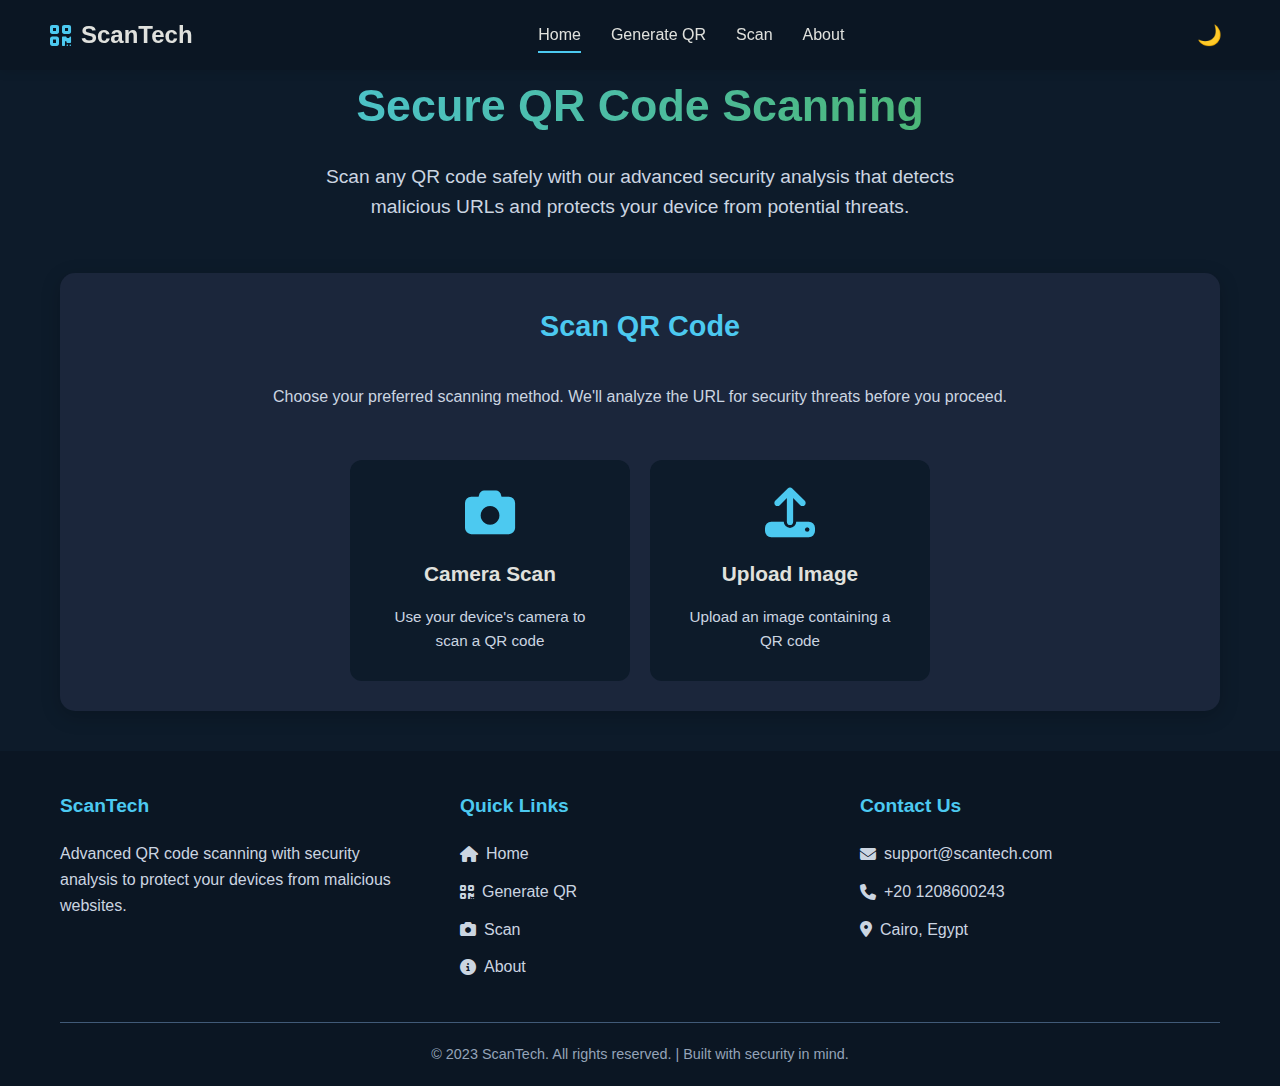
<file: index.html>
<!DOCTYPE html>
<html lang="en">
<head>
    <meta charset="UTF-8">
    <meta name="viewport" content="width=device-width, initial-scale=1.0">
    <title>ScanTech - Professional QR Scanner</title>
    <link rel="stylesheet" href="https://cdnjs.cloudflare.com/ajax/libs/font-awesome/6.4.0/css/all.min.css">
    <style>
        :root {
            --primary-dark: #0d1b2a;
            --secondary-dark: #1b263b;
            --header-dark: #0b1623;
            --text-light: #e0e1dd;
            --text-secondary: #cbd5e1;
            --text-muted: #94a3b8;
            --accent-blue: #4cc9f0;
            --accent-green: #4caf50;
            --accent-green-hover: #43a047;
            --accent-orange: #ff9800;
            --accent-red: #f44336;
            --border-dark: #415a77;
            
            --primary-light: #f8f9fa;
            --secondary-light: #e9ecef;
            --header-light: #ffffff;
            --text-dark: #212529;
            --text-secondary-dark: #495057;
            --text-muted-dark: #6c757d;
            --border-light: #dee2e6;
        }

        * {
            margin: 0;
            padding: 0;
            box-sizing: border-box;
            font-family: "Segoe UI", Tahoma, sans-serif;
        }

        body {
            background-color: var(--primary-dark);
            color: var(--text-light);
            line-height: 1.6;
            transition: background 0.3s, color 0.3s;
            min-height: 100vh;
            display: flex;
            flex-direction: column;
        }

        body.light {
            background-color: var(--primary-light);
            color: var(--text-dark);
        }

        .container {
            width: 100%;
            max-width: 1200px;
            margin: 0 auto;
            padding: 0 20px;
        }

        /* Header Styles */
        header {
            display: flex;
            justify-content: space-between;
            align-items: center;
            padding: 15px 50px;
            background: var(--header-dark);
            position: sticky;
            top: 0;
            z-index: 1000;
            box-shadow: 0 2px 10px rgba(0, 0, 0, 0.1);
        }

        body.light header {
            background: var(--header-light);
            border-bottom: 1px solid var(--border-light);
        }

        .logo {
            display: flex;
            align-items: center;
            gap: 10px;
            font-weight: bold;
            font-size: 1.5rem;
        }

        .logo i {
            color: var(--accent-blue);
        }

        nav ul {
            list-style: none;
            display: flex;
            gap: 30px;
        }

        nav ul li a {
            text-decoration: none;
            color: inherit;
            font-weight: 500; /* Fixed: font-weight with hyphen */
            transition: 0.3s;
            padding: 5px 0;
            position: relative;
        }

        nav ul li a:hover {
            color: var(--accent-blue);
        }

        nav ul li a.active::after {
            content: '';
            position: absolute;
            bottom: -5px;
            left: 0;
            width: 100%;
            height: 2px;
            background-color: var(--accent-blue);
        }

        .header-actions {
            display: flex;
            align-items: center;
            gap: 15px;
        }

        .theme-toggle {
            background: none;
            border: none;
            cursor: pointer;
            font-size: 20px;
            color: var(--text-light);
            transition: color 0.3s;
            width: 40px;
            height: 40px;
            border-radius: 50%;
            display: flex;
            align-items: center;
            justify-content: center;
        }

        body.light .theme-toggle {
            color: var(--text-dark);
        }

        .theme-toggle:hover {
            background: rgba(76, 201, 240, 0.1);
        }

        /* Main content */
        main {
            flex: 1;
            padding: 40px 0;
        }

        .hero {
            text-align: center;
            margin-bottom: 50px;
        }

        .hero h1 {
            font-size: 2.8rem;
            margin-bottom: 20px;
            background: linear-gradient(90deg, var(--accent-blue), var(--accent-green));
            -webkit-background-clip: text;
            background-clip: text;
            color: transparent;
        }

        .hero p {
            font-size: 1.2rem;
            color: var(--text-secondary);
            max-width: 700px;
            margin: 0 auto;
        }

        body.light .hero p {
            color: var(--text-secondary-dark);
        }

        /* Scanner section */
        .scanner-section {
            background: var(--secondary-dark);
            border-radius: 15px;
            padding: 30px;
            margin-bottom: 40px;
            box-shadow: 0 5px 20px rgba(0, 0, 0, 0.2);
        }

        body.light .scanner-section {
            background: var(--secondary-light);
        }

        .scanner-container {
            display: flex;
            flex-direction: column;
            align-items: center;
            gap: 25px;
        }

        .scanner-title {
            font-size: 1.8rem;
            margin-bottom: 10px;
            color: var(--accent-blue);
        }

        .scanner-description {
            color: var(--text-secondary);
            text-align: center;
            margin-bottom: 25px;
        }

        body.light .scanner-description {
            color: var(--text-secondary-dark);
        }

        .scanner-options {
            display: flex;
            gap: 20px;
            justify-content: center;
            flex-wrap: wrap;
            width: 100%;
        }

        .scanner-option {
            background: var(--primary-dark);
            border-radius: 12px;
            padding: 25px;
            width: 280px;
            text-align: center;
            cursor: pointer;
            transition: transform 0.3s, box-shadow 0.3s;
            border: 2px solid transparent;
        }

        body.light .scanner-option {
            background: var(--primary-light);
        }

        .scanner-option:hover {
            transform: translateY(-5px);
            box-shadow: 0 10px 25px rgba(0, 0, 0, 0.15);
            border-color: var(--accent-blue);
        }

        .scanner-option i {
            font-size: 50px;
            margin-bottom: 20px;
            color: var(--accent-blue);
        }

        .scanner-option h3 {
            margin-bottom: 15px;
            font-size: 1.3rem;
        }

        .scanner-option p {
            color: var(--text-secondary);
            font-size: 0.95rem;
        }

        body.light .scanner-option p {
            color: var(--text-secondary-dark);
        }

        /* Camera scanner */
        .camera-scanner {
            width: 100%;
            display: none;
            flex-direction: column;
            align-items: center;
            gap: 20px;
            margin-top: 20px;
        }

        #video-container {
            width: 100%;
            max-width: 500px;
            height: 300px;
            background: #000;
            border-radius: 10px;
            overflow: hidden;
            position: relative;
        }

        #video {
            width: 100%;
            height: 100%;
            object-fit: cover;
        }

        #canvas {
            display: none;
        }

        .scanning-overlay {
            position: absolute;
            top: 0;
            left: 0;
            width: 100%;
            height: 100%;
            display: flex;
            align-items: center;
            justify-content: center;
        }

        .scanning-line {
            width: 80%;
            height: 2px;
            background: var(--accent-green);
            position: absolute;
            animation: scan 2s infinite ease-in-out;
            box-shadow: 0 0 10px var(--accent-green);
        }

        @keyframes scan {
            0% { top: 20%; }
            50% { top: 80%; }
            100% { top: 20%; }
        }

        .camera-controls {
            display: flex;
            gap: 15px;
        }

        .btn {
            padding: 12px 25px;
            border-radius: 8px;
            border: none;
            cursor: pointer;
            font-size: 16px;
            font-weight: 500; /* Fixed: font-weight with hyphen */
            transition: 0.3s;
            display: inline-flex;
            align-items: center;
            gap: 8px;
        }

        .btn-primary {
            background: var(--accent-green);
            color: white;
        }

        .btn-primary:hover {
            background: var(--accent-green-hover);
        }

        .btn-secondary {
            background: transparent;
            color: var(--accent-blue);
            border: 1px solid var(--accent-blue);
        }

        .btn-secondary:hover {
            background: rgba(76, 201, 240, 0.1);
        }

        /* File upload */
        .file-upload {
            width: 100%;
            display: none;
            flex-direction: column;
            align-items: center;
            gap: 20px;
            margin-top: 20px;
        }

        .upload-area {
            width: 100%;
            max-width: 500px;
            height: 250px;
            border: 2px dashed var(--accent-blue);
            border-radius: 12px;
            display: flex;
            flex-direction: column;
            align-items: center;
            justify-content: center;
            gap: 15px;
            cursor: pointer;
            transition: 0.3s;
        }

        .upload-area:hover {
            background: rgba(76, 201, 240, 0.1);
        }

        .upload-area i {
            font-size: 60px;
            color: var(--accent-blue);
        }

        .upload-area p {
            font-size: 1.1rem;
            color: var(--text-secondary);
        }

        body.light .upload-area p {
            color: var(--text-secondary-dark);
        }

        #file-input {
            display: none;
        }

        /* Results section */
        .results-section {
            display: none;
            background: var(--secondary-dark);
            border-radius: 15px;
            padding: 30px;
            margin-top: 30px;
            box-shadow: 0 5px 20px rgba(0, 0, 0, 0.2);
        }

        body.light .results-section {
            background: var(--secondary-light);
        }

        .results-header {
            display: flex;
            justify-content: space-between;
            align-items: center;
            margin-bottom: 25px;
            padding-bottom: 15px;
            border-bottom: 1px solid var(--border-dark);
        }

        body.light .results-header {
            border-bottom-color: var(--border-light);
        }

        .security-status {
            display: flex;
            align-items: center;
            gap: 10px;
        }

        .status-icon {
            width: 50px;
            height: 50px;
            border-radius: 50%;
            display: flex;
            align-items: center;
            justify-content: center;
            font-size: 24px;
        }

        .status-safe {
            background: rgba(76, 175, 80, 0.2);
            color: var(--accent-green);
        }

        .status-warning {
            background: rgba(255, 152, 0, 0.2);
            color: var(--accent-orange);
        }

        .status-danger {
            background: rgba(244, 67, 54, 0.2);
            color: var(--accent-red);
        }

        .status-text {
            font-size: 1.5rem;
            font-weight: bold;
        }

        .scanned-url {
            background: var(--primary-dark);
            padding: 15px;
            border-radius: 8px;
            margin-bottom: 25px;
            word-break: break-all;
            font-family: monospace;
        }

        body.light .scanned-url {
            background: var(--primary-light);
        }

        .security-details h3 {
            margin-bottom: 15px;
            color: var(--accent-blue);
        }

        .security-features {
            display: grid;
            grid-template-columns: repeat(auto-fill, minmax(250px, 1fr));
            gap: 20px;
            margin-bottom: 25px;
        }

        .security-feature {
            background: var(--primary-dark);
            padding: 20px;
            border-radius: 10px;
            display: flex;
            align-items: center;
            gap: 15px;
        }

        body.light .security-feature {
            background: var(--primary-light);
        }

        .feature-icon {
            width: 40px;
            height: 40px;
            border-radius: 50%;
            display: flex;
            align-items: center;
            justify-content: center;
            font-size: 18px;
        }

        .feature-safe {
            background: rgba(76, 175, 80, 0.15);
            color: var(--accent-green);
        }

        .feature-warning {
            background: rgba(255, 152, 0, 0.15);
            color: var(--accent-orange);
        }

        .feature-danger {
            background: rgba(244, 67, 54, 0.15);
            color: var(--accent-red);
        }

        .feature-info h4 {
            margin-bottom: 5px;
        }

        .feature-info p {
            font-size: 0.9rem;
            color: var(--text-secondary);
        }

        body.light .feature-info p {
            color: var(--text-secondary-dark);
        }

        .actions {
            display: flex;
            gap: 15px;
            justify-content: center;
            margin-top: 30px;
        }

        .btn-large {
            padding: 15px 30px;
            font-size: 1.1rem;
        }

        .btn-danger {
            background: var(--accent-red);
            color: white;
        }

        .btn-danger:hover {
            background: #d32f2f;
        }

        /* Footer */
        footer {
            background: var(--header-dark);
            padding: 40px 0 20px;
            margin-top: auto;
        }

        body.light footer {
            background: var(--header-light);
        }

        .footer-content {
            display: flex;
            justify-content: space-between;
            flex-wrap: wrap;
            gap: 40px;
            margin-bottom: 30px;
        }

        .footer-column {
            flex: 1;
            min-width: 200px;
        }

        .footer-column h3 {
            font-size: 1.2rem;
            margin-bottom: 20px;
            color: var(--accent-blue);
        }

        .footer-column p {
            color: var(--text-secondary);
            margin-bottom: 15px;
        }

        body.light .footer-column p {
            color: var(--text-secondary-dark);
        }

        .footer-column ul {
            list-style: none;
        }

        .footer-column ul li {
            margin-bottom: 12px;
        }

        .footer-column ul li a {
            color: var(--text-secondary);
            text-decoration: none;
            transition: 0.3s;
            display: flex;
            align-items: center;
            gap: 8px;
        }

        body.light .footer-column ul li a {
            color: var(--text-secondary-dark);
        }

        .footer-column ul li a:hover {
            color: var(--accent-blue);
        }

        .footer-bottom {
            text-align: center;
            padding-top: 20px;
            border-top: 1px solid var(--border-dark);
            color: var(--text-muted);
            font-size: 0.9rem;
        }

        body.light .footer-bottom {
            border-top-color: var(--border-light);
            color: var(--text-muted-dark);
        }

        /* Responsive design */
        @media (max-width: 768px) {
            header {
                padding: 15px 20px;
                flex-wrap: wrap;
            }
            
            nav ul {
                gap: 15px;
            }
            
            .hero h1 {
                font-size: 2.2rem;
            }
            
            .scanner-options {
                flex-direction: column;
                align-items: center;
            }
            
            .scanner-option {
                width: 100%;
            }
            
            .footer-content {
                flex-direction: column;
                gap: 30px;
            }
            
            .actions {
                flex-direction: column;
            }
        }
    </style>
</head>
<body>
    <header>
        <div class="logo">
            <i class="fas fa-qrcode"></i>
            <span>ScanTech</span>
        </div>
        <nav>
            <ul>
                <li><a href="#" class="active">Home</a></li>
                <li><a href="#">Generate QR</a></li>
                <li><a href="#">Scan</a></li>
                <li><a href="#">About</a></li>
            </ul>
        </nav>
        <div class="header-actions">
            <button class="theme-toggle" id="themeToggle">🌙</button>
        </div>
    </header>

    <main class="container">
        <section class="hero">
            <h1>Secure QR Code Scanning</h1>
            <p>Scan any QR code safely with our advanced security analysis that detects malicious URLs and protects your device from potential threats.</p>
        </section>

        <section class="scanner-section">
            <div class="scanner-container">
                <h2 class="scanner-title">Scan QR Code</h2>
                <p class="scanner-description">Choose your preferred scanning method. We'll analyze the URL for security threats before you proceed.</p>
                
                <div class="scanner-options">
                    <div class="scanner-option" id="camera-option">
                        <i class="fas fa-camera"></i>
                        <h3>Camera Scan</h3>
                        <p>Use your device's camera to scan a QR code</p>
                    </div>
                    
                    <div class="scanner-option" id="upload-option">
                        <i class="fas fa-upload"></i>
                        <h3>Upload Image</h3>
                        <p>Upload an image containing a QR code</p>
                    </div>
                </div>

                <div class="camera-scanner" id="camera-scanner">
                    <div id="video-container">
                        <video id="video" playsinline></video>
                        <canvas id="canvas" width="800" height="600"></canvas>
                        <div class="scanning-overlay">
                            <div class="scanning-line"></div>
                        </div>
                    </div>
                    <div class="camera-controls">
                        <button class="btn btn-primary" id="start-camera">
                            <i class="fas fa-play"></i> Start Camera
                        </button>
                        <button class="btn btn-secondary" id="stop-camera" disabled>
                            <i class="fas fa-stop"></i> Stop Camera
                        </button>
                    </div>
                </div>

                <div class="file-upload" id="file-upload">
                    <div class="upload-area" id="upload-area">
                        <i class="fas fa-cloud-upload-alt"></i>
                        <p>Click to upload QR code image</p>
                        <p>or drag and drop here</p>
                    </div>
                    <input type="file" id="file-input" accept="image/*">
                </div>
            </div>
        </section>

        <section class="results-section" id="results-section">
            <div class="results-header">
                <div class="security-status">
                    <div class="status-icon" id="status-icon">
                        <i class="fas fa-shield-alt"></i>
                    </div>
                    <div class="status-text" id="status-text">Security Analysis</div>
                </div>
                <div class="security-score" id="security-score">
                    <span class="score-value">85%</span> Safe
                </div>
            </div>

            <div class="scanned-url" id="scanned-url">
                https://example.com/page
            </div>

            <div class="security-details">
                <h3>Security Analysis Details</h3>
                <div class="security-features">
                    <div class="security-feature">
                        <div class="feature-icon feature-safe">
                            <i class="fas fa-check"></i>
                        </div>
                        <div class="feature-info">
                            <h4>HTTPS Secure</h4>
                            <p>This website uses a secure connection</p>
                        </div>
                    </div>
                    <div class="security-feature">
                        <div class="feature-icon feature-warning">
                            <i class="fas fa-exclamation-triangle"></i>
                        </div>
                        <div class="feature-info">
                            <h4>New Domain</h4>
                            <p>This domain was registered recently</p>
                        </div>
                    </div>
                    <div class="security-feature">
                        <div class="feature-icon feature-safe">
                            <i class="fas fa-check"></i>
                        </div>
                        <div class="feature-info">
                            <h4>No Malware Detected</h4>
                            <p>No known malware found on this site</p>
                        </div>
                    </div>
                    <div class="security-feature">
                        <div class="feature-icon feature-danger">
                            <i class="fas fa-times"></i>
                        </div>
                        <div class="feature-info">
                            <h4>Suspicious Redirects</h4>
                            <p>This URL redirects to multiple domains</p>
                        </div>
                    </div>
                </div>
            </div>

            <div class="actions">
                <button class="btn btn-primary btn-large" id="proceed-btn">
                    <i class="fas fa-external-link-alt"></i> Proceed to Website
                </button>
                <button class="btn btn-danger btn-large" id="block-btn">
                    <i class="fas fa-ban"></i> Block Website
                </button>
            </div>
        </section>
    </main>

    <footer>
        <div class="container">
            <div class="footer-content">
                <div class="footer-column">
                    <h3>ScanTech</h3>
                    <p>Advanced QR code scanning with security analysis to protect your devices from malicious websites.</p>
                </div>
                <div class="footer-column">
                    <h3>Quick Links</h3>
                    <ul>
                        <li><a href="#"><i class="fas fa-home"></i> Home</a></li>
                        <li><a href="#"><i class="fas fa-qrcode"></i> Generate QR</a></li>
                        <li><a href="#"><i class="fas fa-camera"></i> Scan</a></li>
                        <li><a href="#"><i class="fas fa-info-circle"></i> About</a></li>
                    </ul>
                </div>
                <div class="footer-column">
                    <h3>Contact Us</h3>
                    <ul>
                        <li><a href="#"><i class="fas fa-envelope"></i> support@scantech.com</a></li>
                        <li><a href="#"><i class="fas fa-phone"></i> +20 1208600243</a></li>
                        <li><a href="#"><i class="fas fa-map-marker-alt"></i> Cairo, Egypt</a></li>
                    </ul>
                </div>
            </div>
            <div class="footer-bottom">
                <p>© 2023 ScanTech. All rights reserved. | Built with security in mind.</p>
            </div>
        </div>
    </footer>

    <script>
        document.addEventListener('DOMContentLoaded', function() {
            // Theme toggle functionality
            const themeToggle = document.getElementById('themeToggle');
            const body = document.body;
            
            themeToggle.addEventListener('click', () => {
                body.classList.toggle('light');
                themeToggle.textContent = body.classList.contains('light') ? '☀️' : '🌙';
                
                // Save theme preference to localStorage
                localStorage.setItem('theme', body.classList.contains('light') ? 'light' : 'dark');
            });
            
            // Check for saved theme preference
            if (localStorage.getItem('theme') === 'light') {
                body.classList.add('light');
                themeToggle.textContent = '☀️';
            }
            
            // Scanner options functionality
            const cameraOption = document.getElementById('camera-option');
            const uploadOption = document.getElementById('upload-option');
            const cameraScanner = document.getElementById('camera-scanner');
            const fileUpload = document.getElementById('file-upload');
            const resultsSection = document.getElementById('results-section');
            
            cameraOption.addEventListener('click', () => {
                cameraScanner.style.display = 'flex';
                fileUpload.style.display = 'none';
                resultsSection.style.display = 'none';
            });
            
            uploadOption.addEventListener('click', () => {
                fileUpload.style.display = 'flex';
                cameraScanner.style.display = 'none';
                resultsSection.style.display = 'none';
            });
            
            // File upload functionality
            const uploadArea = document.getElementById('upload-area');
            const fileInput = document.getElementById('file-input');
            
            uploadArea.addEventListener('click', () => {
                fileInput.click();
            });
            
            uploadArea.addEventListener('dragover', (e) => {
                e.preventDefault();
                uploadArea.style.background = 'rgba(76, 201, 240, 0.1)';
            });
            
            uploadArea.addEventListener('dragleave', () => {
                uploadArea.style.background = '';
            });
            
            uploadArea.addEventListener('drop', (e) => {
                e.preventDefault();
                uploadArea.style.background = '';
                
                if (e.dataTransfer.files.length) {
                    fileInput.files = e.dataTransfer.files;
                    simulateScanResult();
                }
            });
            
            fileInput.addEventListener('change', () => {
                if (fileInput.files.length) {
                    simulateScanResult();
                }
            });
            
            // Camera functionality
            const startCameraBtn = document.getElementById('start-camera');
            const stopCameraBtn = document.getElementById('stop-camera');
            const video = document.getElementById('video');
            
            startCameraBtn.addEventListener('click', async () => {
                try {
                    const stream = await navigator.mediaDevices.getUserMedia({ 
                        video: { facingMode: "environment" } 
                    });
                    video.srcObject = stream;
                    startCameraBtn.disabled = true;
                    stopCameraBtn.disabled = false;
                    
                    // Simulate QR code detection after 3 seconds
                    setTimeout(simulateScanResult, 3000);
                } catch (err) {
                    console.error("Error accessing camera:", err);
                    alert("Unable to access camera. Please check permissions.");
                }
            });
            
            stopCameraBtn.addEventListener('click', () => {
                if (video.srcObject) {
                    video.srcObject.getTracks().forEach(track => track.stop());
                    video.srcObject = null;
                    startCameraBtn.disabled = false;
                    stopCameraBtn.disabled = true;
                }
            });
            
            // Simulate scan results (for demonstration)
            function simulateScanResult() {
                resultsSection.style.display = 'block';
                
                // Randomize results for demonstration
                const isSafe = Math.random() > 0.3;
                const isWarning = !isSafe && Math.random() > 0.5;
                
                const statusIcon = document.getElementById('status-icon');
                const statusText = document.getElementById('status-text');
                const securityScore = document.getElementById('security-score');
                const scannedUrl = document.getElementById('scanned-url');
                
                // Generate a random URL for demonstration
                const domains = ['example.com', 'test-site.net', 'secure-portal.org', 'service-platform.com'];
                const paths = ['login', 'dashboard', 'profile', 'checkout', 'verify'];
                const randomDomain = domains[Math.floor(Math.random() * domains.length)];
                const randomPath = paths[Math.floor(Math.random() * paths.length)];
                
                scannedUrl.textContent = `https://${randomDomain}/${randomPath}`;
                
                if (isSafe) {
                    statusIcon.innerHTML = '<i class="fas fa-shield-alt"></i>';
                    statusIcon.className = 'status-icon status-safe';
                    statusText.textContent = 'Secure Website';
                    securityScore.innerHTML = '<span class="score-value">85%</span> Safe';
                    securityScore.style.color = '#4caf50';
                } else if (isWarning) {
                    statusIcon.innerHTML = '<i class="fas fa-exclamation-triangle"></i>';
                    statusIcon.className = 'status-icon status-warning';
                    statusText.textContent = 'Use Caution';
                    securityScore.innerHTML = '<span class="score-value">65%</span> questionable';
                    securityScore.style.color = '#ff9800';
                } else {
                    statusIcon.innerHTML = '<i class="fas fa-radiation"></i>';
                    statusIcon.className = 'status-icon status-danger';
                    statusText.textContent = 'Security Risk';
                    securityScore.innerHTML = '<span class="score-value">30%</span> Dangerous';
                    securityScore.style.color = '#f44336';
                }
                
                // Scroll to results
                resultsSection.scrollIntoView({ behavior: 'smooth' });
            }
            
            // Action buttons
            const proceedBtn = document.getElementById('proceed-btn');
            const blockBtn = document.getElementById('block-btn');
            
            proceedBtn.addEventListener('click', () => {
                const url = document.getElementById('scanned-url').textContent;
                alert('Proceeding to website. Always be cautious when visiting unfamiliar sites.');
                // In a real implementation, this would redirect to the scanned URL
            });
            
            blockBtn.addEventListener('click', () => {
                alert('Website blocked. This URL has been added to your block list.');
                resultsSection.style.display = 'none';
            });
        });
    </script>
</body>
</html>
</file>
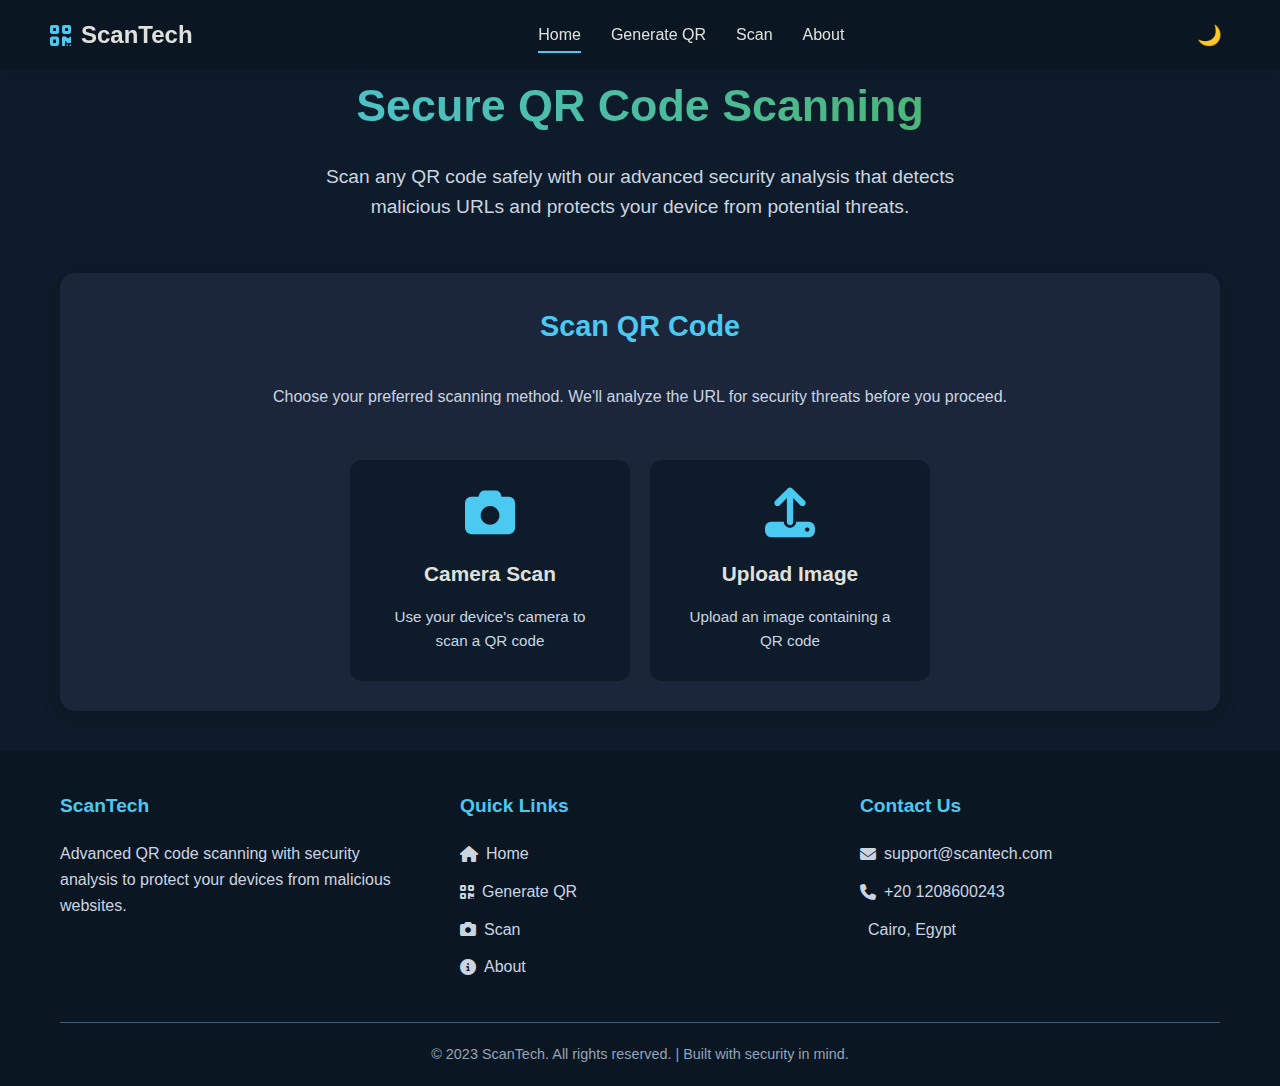
<file: G.HTML>
<!DOCTYPE html>
<html lang="en">
<head>
    <meta charset="UTF-8">
    <meta name="viewport" content="width=device-width, initial-scale=1.0">
    <title>ScanTech - Secure QR Code Scanner</title>
    <link rel="stylesheet" href="https://cdnjs.cloudflare.com/ajax/libs/font-awesome/6.4.0/css/all.min.css">
    <style>
        :root {
            --primary-dark: #0d1b2a;
            --secondary-dark: #1b263b;
            --header-dark: #0b1623;
            --text-light: #e0e1dd;
            --text-secondary: #cbd5e1;
            --text-muted: #94a3b8;
            --accent-blue: #4cc9f0;
            --accent-green: #4caf50;
            --accent-green-hover: #43a047;
            --accent-orange: #ff9800;
            --accent-red: #f44336;
            --border-dark: #415a77;
            
            --primary-light: #f8f9fa;
            --secondary-light: #e9ecef;
            --header-light: #ffffff;
            --text-dark: #212529;
            --text-secondary-dark: #495057;
            --text-muted-dark: #6c757d;
            --border-light: #dee2e6;
        }

        * {
            margin: 0;
            padding: 0;
            box-sizing: border-box;
            font-family: "Segoe UI", Tahoma, sans-serif;
        }

        body {
            background-color: var(--primary-dark);
            color: var(--text-light);
            line-height: 1.6;
            transition: background 0.3s, color 0.3s;
            min-height: 100vh;
            display: flex;
            flex-direction: column;
        }

        body.light {
            background-color: var(--primary-light);
            color: var(--text-dark);
        }

        .container {
            width: 100%;
            max-width: 1200px;
            margin: 0 auto;
            padding: 0 20px;
        }

        /* Header Styles */
        header {
            display: flex;
            justify-content: space-between;
            align-items: center;
            padding: 15px 50px;
            background: var(--header-dark);
            position: sticky;
            top: 0;
            z-index: 1000;
            box-shadow: 0 2px 10px rgba(0, 0, 0, 0.1);
        }

        body.light header {
            background: var(--header-light);
            border-bottom: 1px solid var(--border-light);
        }

        .logo {
            display: flex;
            align-items: center;
            gap: 10px;
            font-weight: bold;
            font-size: 1.5rem;
        }

        .logo i {
            color: var(--accent-blue);
        }

        nav ul {
            list-style: none;
            display: flex;
            gap: 30px;
        }

        nav ul li a {
            text-decoration: none;
            color: inherit;
            font-weight: 500;
            transition: 0.3s;
            padding: 5px 0;
            position: relative;
        }

        nav ul li a:hover {
            color: var(--accent-blue);
        }

        nav ul li a.active::after {
            content: '';
            position: absolute;
            bottom: -5px;
            left: 0;
            width: 100%;
            height: 2px;
            background-color: var(--accent-blue);
        }

        .header-actions {
            display: flex;
            align-items: center;
            gap: 15px;
        }

        .theme-toggle {
            background: none;
            border: none;
            cursor: pointer;
            font-size: 20px;
            color: var(--text-light);
            transition: color 0.3s;
            width: 40px;
            height: 40px;
            border-radius: 50%;
            display: flex;
            align-items: center;
            justify-content: center;
        }

        body.light .theme-toggle {
            color: var(--text-dark);
        }

        .theme-toggle:hover {
            background: rgba(76, 201, 240, 0.1);
        }

        /* Main content */
        main {
            flex: 1;
            padding: 40px 0;
        }

        .hero {
            text-align: center;
            margin-bottom: 50px;
        }

        .hero h1 {
            font-size: 2.8rem;
            margin-bottom: 20px;
            background: linear-gradient(90deg, var(--accent-blue), var(--accent-green));
            -webkit-background-clip: text;
            background-clip: text;
            color: transparent;
        }

        .hero p {
            font-size: 1.2rem;
            color: var(--text-secondary);
            max-width: 700px;
            margin: 0 auto;
        }

        body.light .hero p {
            color: var(--text-secondary-dark);
        }

        /* Scanner section */
        .scanner-section {
            background: var(--secondary-dark);
            border-radius: 15px;
            padding: 30px;
            margin-bottom: 40px;
            box-shadow: 0 5px 20px rgba(0, 0, 0, 0.2);
        }

        body.light .scanner-section {
            background: var(--secondary-light);
        }

        .scanner-container {
            display: flex;
            flex-direction: column;
            align-items: center;
            gap: 25px;
        }

        .scanner-title {
            font-size: 1.8rem;
            margin-bottom: 10px;
            color: var(--accent-blue);
        }

        .scanner-description {
            color: var(--text-secondary);
            text-align: center;
            margin-bottom: 25px;
        }

        body.light .scanner-description {
            color: var(--text-secondary-dark);
        }

        .scanner-options {
            display: flex;
            gap: 20px;
            justify-content: center;
            flex-wrap: wrap;
            width: 100%;
        }

        .scanner-option {
            background: var(--primary-dark);
            border-radius: 12px;
            padding: 25px;
            width: 280px;
            text-align: center;
            cursor: pointer;
            transition: transform 0.3s, box-shadow 0.3s;
            border: 2px solid transparent;
        }

        body.light .scanner-option {
            background: var(--primary-light);
        }

        .scanner-option:hover {
            transform: translateY(-5px);
            box-shadow: 0 10px 25px rgba(0, 0, 0, 0.15);
            border-color: var(--accent-blue);
        }

        .scanner-option i {
            font-size: 50px;
            margin-bottom: 20px;
            color: var(--accent-blue);
        }

        .scanner-option h3 {
            margin-bottom: 15px;
            font-size: 1.3rem;
        }

        .scanner-option p {
            color: var(--text-secondary);
            font-size: 0.95rem;
        }

        body.light .scanner-option p {
            color: var(--text-secondary-dark);
        }

        /* Camera scanner */
        .camera-scanner {
            width: 100%;
            display: none;
            flex-direction: column;
            align-items: center;
            gap: 20px;
            margin-top: 20px;
        }

        #video-container {
            width: 100%;
            max-width: 500px;
            height: 300px;
            background: #000;
            border-radius: 10px;
            overflow: hidden;
            position: relative;
        }

        #video {
            width: 100%;
            height: 100%;
            object-fit: cover;
        }

        .scanning-overlay {
            position: absolute;
            top: 0;
            left: 0;
            width: 100%;
            height: 100%;
            display: flex;
            align-items: center;
            justify-content: center;
        }

        .scanning-line {
            width: 80%;
            height: 2px;
            background: var(--accent-green);
            position: absolute;
            animation: scan 2s infinite ease-in-out;
            box-shadow: 0 0 10px var(--accent-green);
        }

        @keyframes scan {
            0% { top: 20%; }
            50% { top: 80%; }
            100% { top: 20%; }
        }

        .camera-controls {
            display: flex;
            gap: 15px;
        }

        .btn {
            padding: 12px 25px;
            border-radius: 8px;
            border: none;
            cursor: pointer;
            font-size: 16px;
            font-weight: 500;
            transition: 0.3s;
            display: inline-flex;
            align-items: center;
            gap: 8px;
        }

        .btn-primary {
            background: var(--accent-green);
            color: white;
        }

        .btn-primary:hover {
            background: var(--accent-green-hover);
        }

        .btn-secondary {
            background: transparent;
            color: var(--accent-blue);
            border: 1px solid var(--accent-blue);
        }

        .btn-secondary:hover {
            background: rgba(76, 201, 240, 0.1);
        }

        /* File upload */
        .file-upload {
            width: 100%;
            display: none;
            flex-direction: column;
            align-items: center;
            gap: 20px;
            margin-top: 20px;
        }

        .upload-area {
            width: 100%;
            max-width: 500px;
            height: 250px;
            border: 2px dashed var(--accent-blue);
            border-radius: 12px;
            display: flex;
            flex-direction: column;
            align-items: center;
            justify-content: center;
            gap: 15px;
            cursor: pointer;
            transition: 0.3s;
        }

        .upload-area:hover {
            background: rgba(76, 201, 240, 0.05);
        }

        .upload-area i {
            font-size: 60px;
            color: var(--accent-blue);
        }

        .upload-area p {
            font-size: 1.1rem;
            color: var(--text-secondary);
        }

        body.light .upload-area p {
            color: var(--text-secondary-dark);
        }

        #file-input {
            display: none;
        }

        /* Results section */
        .results-section {
            display: none;
            background: var(--secondary-dark);
            border-radius: 15px;
            padding: 30px;
            margin-top: 30px;
            box-shadow: 0 5px 20px rgba(0, 0, 0, 0.2);
        }

        body.light .results-section {
            background: var(--secondary-light);
        }

        .results-header {
            display: flex;
            justify-content: space-between;
            align-items: center;
            margin-bottom: 25px;
            padding-bottom: 15px;
            border-bottom: 1px solid var(--border-dark);
        }

        body.light .results-header {
            border-bottom-color: var(--border-light);
        }

        .security-status {
            display: flex;
            align-items: center;
            gap: 10px;
        }

        .status-icon {
            width: 50px;
            height: 50px;
            border-radius: 50%;
            display: flex;
            align-items: center;
            justify-content: center;
            font-size: 24px;
        }

        .status-safe {
            background: rgba(76, 175, 80, 0.2);
            color: var(--accent-green);
        }

        .status-warning {
            background: rgba(255, 152, 0, 0.2);
            color: var(--accent-orange);
        }

        .status-danger {
            background: rgba(244, 67, 54, 0.2);
            color: var(--accent-red);
        }

        .status-text {
            font-size: 1.5rem;
            font-weight: bold;
        }

        .scanned-url {
            background: var(--primary-dark);
            padding: 15px;
            border-radius: 8px;
            margin-bottom: 25px;
            word-break: break-all;
            font-family: monospace;
        }

        body.light .scanned-url {
            background: var(--primary-light);
        }

        .security-details h3 {
            margin-bottom: 15px;
            color: var(--accent-blue);
        }

        .security-features {
            display: grid;
            grid-template-columns: repeat(auto-fill, minmax(250px, 1fr));
            gap: 20px;
            margin-bottom: 25px;
        }

        .security-feature {
            background: var(--primary-dark);
            padding: 20px;
            border-radius: 10px;
            display: flex;
            align-items: center;
            gap: 15px;
        }

        body.light .security-feature {
            background: var(--primary-light);
        }

        .feature-icon {
            width: 40px;
            height: 40px;
            border-radius: 50%;
            display: flex;
            align-items: center;
            justify-content: center;
            font-size: 18px;
        }

        .feature-safe {
            background: rgba(76, 175, 80, 0.15);
            color: var(--accent-green);
        }

        .feature-warning {
            background: rgba(255, 152, 0, 0.15);
            color: var(--accent-orange);
        }

        .feature-danger {
            background: rgba(244, 67, 54, 0.15);
            color: var(--accent-red);
        }

        .feature-info h4 {
            margin-bottom: 5px;
        }

        .feature-info p {
            font-size: 0.9rem;
            color: var(--text-secondary);
        }

        body.light .feature-info p {
            color: var(--text-secondary-dark);
        }

        .actions {
            display: flex;
            gap: 15px;
            justify-content: center;
            margin-top: 30px;
        }

        .btn-large {
            padding: 15px 30px;
            font-size: 1.1rem;
        }

        .btn-danger {
            background: var(--accent-red);
            color: white;
        }

        .btn-danger:hover {
            background: #d32f2f;
        }

        /* Footer */
        footer {
            background: var(--header-dark);
            padding: 40px 0 20px;
            margin-top: auto;
        }

        body.light footer {
            background: var(--header-light);
        }

        .footer-content {
            display: flex;
            justify-content: space-between;
            flex-wrap: wrap;
            gap: 40px;
            margin-bottom: 30px;
        }

        .footer-column {
            flex: 1;
            min-width: 200px;
        }

        .footer-column h3 {
            font-size: 1.2rem;
            margin-bottom: 20px;
            color: var(--accent-blue);
        }

        .footer-column p {
            color: var(--text-secondary);
            margin-bottom: 15px;
        }

        body.light .footer-column p {
            color: var(--text-secondary-dark);
        }

        .footer-column ul {
            list-style: none;
        }

        .footer-column ul li {
            margin-bottom: 12px;
        }

        .footer-column ul li a {
            color: var(--text-secondary);
            text-decoration: none;
            transition: 0.3s;
            display: flex;
            align-items: center;
            gap: 8px;
        }

        body.light .footer-column ul li a {
            color: var(--text-secondary-dark);
        }

        .footer-column ul li a:hover {
            color: var(--accent-blue);
        }

        .footer-bottom {
            text-align: center;
            padding-top: 20px;
            border-top: 1px solid var(--border-dark);
            color: var(--text-muted);
            font-size: 0.9rem;
        }

        body.light .footer-bottom {
            border-top-color: var(--border-light);
            color: var(--text-muted-dark);
        }

        /* Responsive design */
        @media (max-width: 768px) {
            header {
                padding: 15px 20px;
                flex-wrap: wrap;
            }
            
            nav ul {
                gap: 15px;
            }
            
            .hero h1 {
                font-size: 2.2rem;
            }
            
            .scanner-options {
                flex-direction: column;
                align-items: center;
            }
            
            .scanner-option {
                width: 100%;
            }
            
            .footer-content {
                flex-direction: column;
                gap: 30px;
            }
            
            .actions {
                flex-direction: column;
            }
        }
    </style>
</head>
<body>
    <header>
        <div class="logo">
            <i class="fas fa-qrcode"></i>
            <span>ScanTech</span>
        </div>
        <nav>
            <ul>
                <li><a href="#" class="active">Home</a></li>
                <li><a href="#">Generate QR</a></li>
                <li><a href="#">Scan</a></li>
                <li><a href="#">About</a></li>
            </ul>
        </nav>
        <div class="header-actions">
            <button class="theme-toggle" id="themeToggle">🌙</button>
        </div>
    </header>

    <main class="container">
        <section class="hero">
            <h1>Secure QR Code Scanning</h1>
            <p>Scan any QR code safely with our advanced security analysis that detects malicious URLs and protects your device from potential threats.</p>
        </section>

        <section class="scanner-section">
            <div class="scanner-container">
                <h2 class="scanner-title">Scan QR Code</h2>
                <p class="scanner-description">Choose your preferred scanning method. We'll analyze the URL for security threats before you proceed.</p>
                
                <div class="scanner-options">
                    <div class="scanner-option" id="camera-option">
                        <i class="fas fa-camera"></i>
                        <h3>Camera Scan</h3>
                        <p>Use your device's camera to scan a QR code</p>
                    </div>
                    
                    <div class="scanner-option" id="upload-option">
                        <i class="fas fa-upload"></i>
                        <h3>Upload Image</h3>
                        <p>Upload an image containing a QR code</p>
                    </div>
                </div>

                <div class="camera-scanner" id="camera-scanner">
                    <div id="video-container">
                        <video id="video" playsinline></video>
                        <div class="scanning-overlay">
                            <div class="scanning-line"></div>
                        </div>
                    </div>
                    <div class="camera-controls">
                        <button class="btn btn-primary" id="start-camera">
                            <i class="fas fa-play"></i> Start Camera
                        </button>
                        <button class="btn btn-secondary" id="stop-camera" disabled>
                            <i class="fas fa-stop"></i> Stop Camera
                        </button>
                    </div>
                </div>

                <div class="file-upload" id="file-upload">
                    <div class="upload-area" id="upload-area">
                        <i class="fas fa-cloud-upload-alt"></i>
                        <p>Click to upload QR code image</p>
                        <p>or drag and drop here</p>
                    </div>
                    <input type="file" id="file-input" accept="image/*">
                </div>
            </div>
        </section>

        <section class="results-section" id="results-section">
            <div class="results-header">
                <div class="security-status">
                    <div class="status-icon" id="status-icon">
                        <i class="fas fa-shield-alt"></i>
                    </div>
                    <div class="status-text" id="status-text">Security Analysis</div>
                </div>
                <div class="security-score" id="security-score">
                    <span class="score-value">85%</span> Safe
                </div>
            </div>

            <div class="scanned-url" id="scanned-url">
                https://example.com/page
            </div>

            <div class="security-details">
                <h3>Security Analysis Details</h3>
                <div class="security-features">
                    <div class="security-feature">
                        <div class="feature-icon feature-safe">
                            <i class="fas fa-check"></i>
                        </div>
                        <div class="feature-info">
                            <h4>HTTPS Secure</h4>
                            <p>This website uses a secure connection</p>
                        </div>
                    </div>
                    <div class="security-feature">
                        <div class="feature-icon feature-warning">
                            <i class="fas fa-exclamation-triangle"></i>
                        </div>
                        <div class="feature-info">
                            <h4>New Domain</h4>
                            <p>This domain was registered recently</p>
                        </div>
                    </div>
                    <div class="security-feature">
                        <div class="feature-icon feature-safe">
                            <i class="fas fa-check"></i>
                        </div>
                        <div class="feature-info">
                            <h4>No Malware Detected</h4>
                            <p>No known malware found on this site</p>
                        </div>
                    </div>
                    <div class="security-feature">
                        <div class="feature-icon feature-danger">
                            <i class="fas fa-times"></i>
                        </div>
                        <div class="feature-info">
                            <h4>Suspicious Redirects</h4>
                            <p>This URL redirects to multiple domains</p>
                        </div>
                    </div>
                </div>
            </div>

            <div class="actions">
                <button class="btn btn-primary btn-large" id="proceed-btn">
                    <i class="fas fa-external-link-alt"></i> Proceed to Website
                </button>
                <button class="btn btn-danger btn-large" id="block-btn">
                    <i class="fas fa-ban"></i> Block Website
                </button>
            </div>
        </section>
    </main>

    <footer>
        <div class="container">
            <div class="footer-content">
                <div class="footer-column">
                    <h3>ScanTech</h3>
                    <p>Advanced QR code scanning with security analysis to protect your devices from malicious websites.</p>
                </div>
                <div class="footer-column">
                    <h3>Quick Links</h3>
                    <ul>
                        <li><a href="#"><i class="fas fa-home"></i> Home</a></li>
                        <li><a href="#"><i class="fas fa-qrcode"></i> Generate QR</a></li>
                        <li><a href="#"><i class="fas fa-camera"></i> Scan</a></li>
                        <li><a href="#"><i class="fas fa-info-circle"></i> About</a></li>
                    </ul>
                </div>
                <div class="footer-column">
                    <h3>Contact Us</h3>
                    <ul>
                        <li><a href="#"><i class="fas fa-envelope"></i> support@scantech.com</a></li>
                        <li><a href="#"><i class="fas fa-phone"></i> +20 1208600243</a></li>
                        <li><a href="#"><i classfas fa-map-marker-alt"></i> Cairo, Egypt</a></li>
                    </ul>
                </div>
            </div>
            <div class="footer-bottom">
                <p>© 2023 ScanTech. All rights reserved. | Built with security in mind.</p>
            </div>
        </div>
    </footer>

    <script>
        document.addEventListener('DOMContentLoaded', function() {
            // Theme toggle functionality
            const themeToggle = document.getElementById('themeToggle');
            const body = document.body;
            
            themeToggle.addEventListener('click', () => {
                body.classList.toggle('light');
                themeToggle.textContent = body.classList.contains('light') ? '☀️' : '🌙';
                
                // Save theme preference to localStorage
                localStorage.setItem('theme', body.classList.contains('light') ? 'light' : 'dark');
            });
            
            // Check for saved theme preference
            if (localStorage.getItem('theme') === 'light') {
                body.classList.add('light');
                themeToggle.textContent = '☀️';
            }
            
            // Scanner options functionality
            const cameraOption = document.getElementById('camera-option');
            const uploadOption = document.getElementById('upload-option');
            const cameraScanner = document.getElementById('camera-scanner');
            const fileUpload = document.getElementById('file-upload');
            const resultsSection = document.getElementById('results-section');
            
            cameraOption.addEventListener('click', () => {
                cameraScanner.style.display = 'flex';
                fileUpload.style.display = 'none';
                resultsSection.style.display = 'none';
            });
            
            uploadOption.addEventListener('click', () => {
                fileUpload.style.display = 'flex';
                cameraScanner.style.display = 'none';
                resultsSection.style.display = 'none';
            });
            
            // File upload functionality
            const uploadArea = document.getElementById('upload-area');
            const fileInput = document.getElementById('file-input');
            
            uploadArea.addEventListener('click', () => {
                fileInput.click();
            });
            
            uploadArea.addEventListener('dragover', (e) => {
                e.preventDefault();
                uploadArea.style.background = 'rgba(76, 201, 240, 0.1)';
            });
            
            uploadArea.addEventListener('dragleave', () => {
                uploadArea.style.background = '';
            });
            
            uploadArea.addEventListener('drop', (e) => {
                e.preventDefault();
                uploadArea.style.background = '';
                
                if (e.dataTransfer.files.length) {
                    fileInput.files = e.dataTransfer.files;
                    simulateScanResult();
                }
            });
            
            fileInput.addEventListener('change', () => {
                if (fileInput.files.length) {
                    simulateScanResult();
                }
            });
            
            // Camera functionality
            const startCameraBtn = document.getElementById('start-camera');
            const stopCameraBtn = document.getElementById('stop-camera');
            const video = document.getElementById('video');
            let stream = null;
            
            startCameraBtn.addEventListener('click', async () => {
                try {
                    stream = await navigator.mediaDevices.getUserMedia({ 
                        video: { facingMode: "environment" } 
                    });
                    video.srcObject = stream;
                    startCameraBtn.disabled = true;
                    stopCameraBtn.disabled = false;
                    
                    // Simulate QR code detection after 3 seconds
                    setTimeout(simulateScanResult, 3000);
                } catch (err) {
                    console.error("Error accessing camera:", err);
                    alert("Unable to access camera. Please check permissions.");
                }
            });
            
            stopCameraBtn.addEventListener('click', () => {
                if (stream) {
                    stream.getTracks().forEach(track => track.stop());
                    video.srcObject = null;
                    startCameraBtn.disabled = false;
                    stopCameraBtn.disabled = true;
                }
            });
            
            // Simulate scan results (for demonstration)
            function simulateScanResult() {
                resultsSection.style.display = 'block';
                
                // Randomize results for demonstration
                const isSafe = Math.random() > 0.3;
                const isWarning = !isSafe && Math.random() > 0.5;
                
                const statusIcon = document.getElementById('status-icon');
                const statusText = document.getElementById('status-text');
                const securityScore = document.getElementById('security-score');
                const scannedUrl = document.getElementById('scanned-url');
                
                // Generate a random URL for demonstration
                const domains = ['example.com', 'test-site.net', 'secure-portal.org', 'service-platform.com'];
                const paths = ['login', 'dashboard', 'profile', 'checkout', 'verify'];
                const randomDomain = domains[Math.floor(Math.random() * domains.length)];
                const randomPath = paths[Math.floor(Math.random() * paths.length)];
                
                scannedUrl.textContent = `https://${randomDomain}/${randomPath}`;
                
                if (isSafe) {
                    statusIcon.innerHTML = '<i class="fas fa-shield-alt"></i>';
                    statusIcon.className = 'status-icon status-safe';
                    statusText.textContent = 'Secure Website';
                    securityScore.innerHTML = '<span class="score-value">85%</span> Safe';
                    securityScore.style.color = '#4caf50';
                } else if (isWarning) {
                    statusIcon.innerHTML = '<i class="fas fa-exclamation-triangle"></i>';
                    statusIcon.className = 'status-icon status-warning';
                    statusText.textContent = 'Use Caution';
                    securityScore.innerHTML = '<span class="score-value">65%</span> questionable';
                    securityScore.style.color = '#ff9800';
                } else {
                    statusIcon.innerHTML = '<i class="fas fa-radiation"></i>';
                    statusIcon.className = 'status-icon status-danger';
                    statusText.textContent = 'Security Risk';
                    securityScore.innerHTML = '<span class="score-value">30%</span> Dangerous';
                    securityScore.style.color = '#f44336';
                }
                
                // Scroll to results
                resultsSection.scrollIntoView({ behavior: 'smooth' });
            }
            
            // Action buttons
            const proceedBtn = document.getElementById('proceed-btn');
            const blockBtn = document.getElementById('block-btn');
            
            proceedBtn.addEventListener('click', () => {
                alert('Proceeding to website. Always be cautious when visiting unfamiliar sites.');
                // In a real implementation, this would redirect to the scanned URL
            });
            
            blockBtn.addEventListener('click', () => {
                alert('Website blocked. This URL has been added to your block list.');
                resultsSection.style.display = 'none';
            });
        });
    </script>
</body>
</html>
</file>
